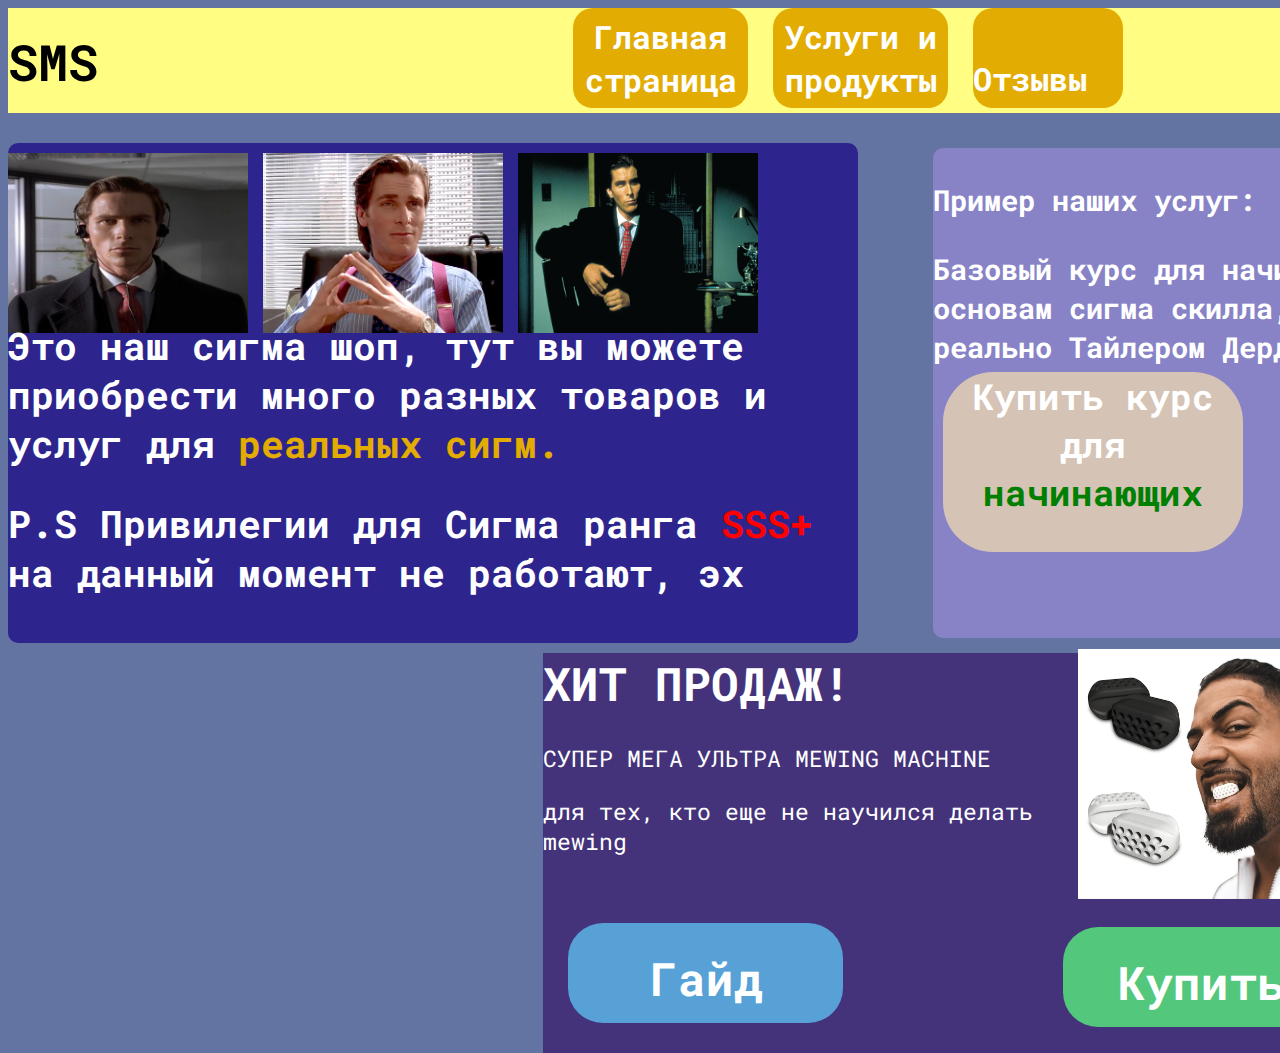
<file: index.html>
<!DOCTYPE html>
<html lang="en">
<head>
    <meta charset="UTF-8">
    <meta name="viewport" content="width=device-width, initial-scale=1.0">
    <title>Document</title>
    <link rel="stylesheet" href="style.css">
</head>
<body>
<header>
    <div class="zagolovok">
        <h1><a class="sms">SMS</a></h1>
        <div>
            <div class="glavnaya abobs"><h1><a class="l" href="index.html">Главная страница</a></h1></div>
            <div class="products abobs"><h1><a href="products.html" class="l">Услуги и продукты</a></h1></div>
            <div class="otzivi abobs"><h1><a href="otzivi.html" class="n l">Отзывы</a></h1></div>
            <svg class='iconz' fill="#000000" viewBox="0 0 24 24" id="sigma-circle" data-name="Line Color" xmlns="http://www.w3.org/2000/svg" class="icon line-color">
                
            </svg>
        </div>
    </div>
</header>
<main>
    <div class="onas">
        <img src="artworks-SP4zAuyzKul0x4Ed-F01JAA-t500x500.jpg" class="fsig">
        <img src="scale_1200.png" class="fsig">
        <img src="347055323105647.webp" class="fsig1">
        <h2 class="textf1">Это наш сигма шоп, тут вы можете приобрести много разных товаров и услуг для <a class="sigma">реальных сигм.</a></h2>
        <h2 class="textf">P.S Привилегии для Сигма ранга <a class="rank">SSS+</a> на данный момент не работают, эх</h2>
    </div>
    <div class="example">
        <h3 class="textf2">Пример наших услуг:</h3>
        <h3 class="textf2">Базовый курс для начинающих сигм. Тут вы научитесь основам сигма скилла, узнаете как правильно быть реально Тайлером Дерден и другие интересные вещи.</h3>
        <div class="buyf">
            <h1>Купить курс для <a class="nach">начинающих</a></h1>
        </div>
        <div class="buys">
            <h1>Купить курс для <a class="end">продвинутых</a></h1>
        </div>
        <div class="hit">
            <h1>ХИТ ПРОДАЖ!</h1>
            <p>СУПЕР МЕГА УЛЬТРА MEWING MACHINE</p>
            <p>для тех, кто еще не научился делать mewing</p>
            <img src="06f60ad2-9c48-450c-afc0-11b22f4eee88_998x998.jpeg.a.jpg" class="machine">
            <div class="buyk">
                <h1 class="buyt"><a class="k" href="https://theperfectgentleman.co/products/mewing-jawline-exercise-tool">Купить</a></h1>
            </div>
            <div class="guide">
                <h1 class="buyt"><a href="https://youtu.be/q-4YI6dzRtE?si=UE6_kdZ1ilqJi9f4" class="k">Гайд</a></h1>
            </div>
        </div>
    </div>
</main>
</body>
</html>
</file>
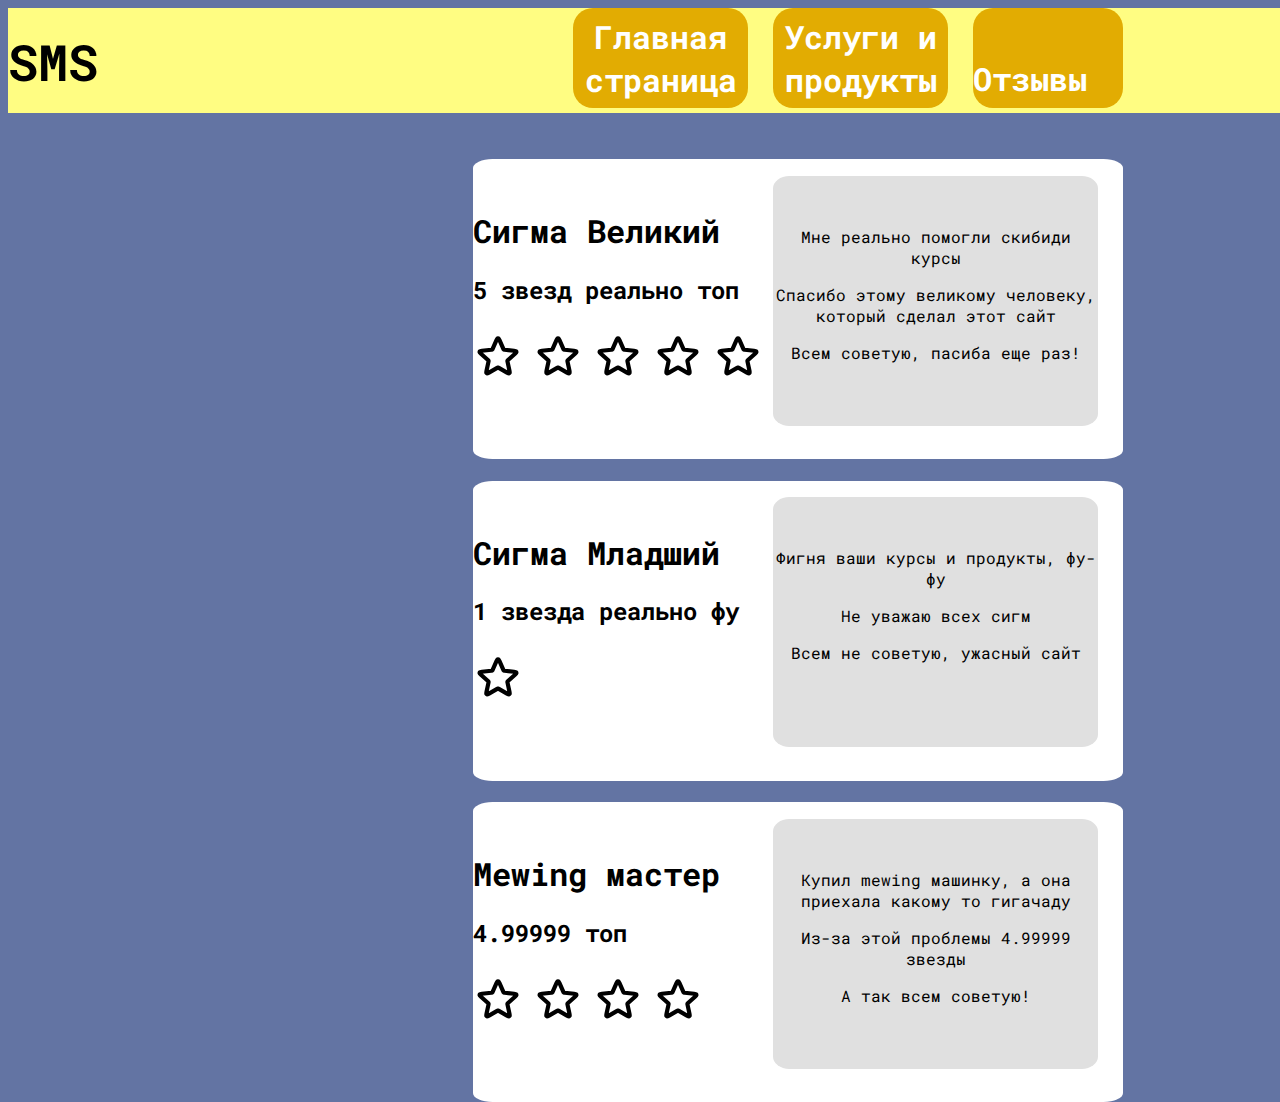
<file: otzivi.html>
<!DOCTYPE html>
<html lang="en">
<head>
    <meta charset="UTF-8">
    <meta name="viewport" content="width=device-width, initial-scale=1.0">
    <title>Document</title>
    <link rel="stylesheet" href="style.css">
</head>
<body>
    <header>
        <div class="zagolovok">
            <h1><a class="sms">SMS</a></h1>
            <div>
                <div class="glavnaya abobs"><h1><a href="index.html" class="l">Главная страница</a></h1></div>
                <div class="products abobs"><h1  ><a href="products.html" class="l">Услуги и продукты</a></h1></div>
                <div class="otzivi abobs"><h1><a href="otzivi.html" class="n" class="l">Отзывы</a></h1></div>
                
            </div>
        <div class="otizivii">
            <div class="otziv">
                <h1 class="abobes">Сигма Великий</h1>
                <h2 class="abobes">5 звезд реально топ</h2>
                <img src="star.svg" class="star">
                <img src="star.svg" class="star">
                <img src="star.svg" class="star">
                <img src="star.svg" class="star">
                <img src="star.svg" class="star">
                <div class="otzivf">
                    <p class="nefor">Мне реально помогли скибиди курсы</p>
                    <p class="nefor">Спасибо этому великому человеку, который сделал этот сайт</p>
                    <p class="nefor">Всем советую, пасиба еще раз!</p>
                    
                </div>
            </div>
            <div class="otziv">
                <h1 class="abobes">Сигма Младший</h1>
                <h2 class="abobes">1 звезда реально фу</h2>

                <img src="star.svg" class="star">
                <div class="otzivf">
                    <p class="nefor">Фигня ваши курсы и продукты, фу-фу</p>
                    <p class="nefor">Не уважаю всех сигм</p>
                    <p class="nefor">Всем не советую, ужасный сайт</p>
                    
                </div>
            </div>
            <div class="otziv">
                <h1 class="abobes">Mewing мастер</h1>
                <h2 class="abobes">4.99999 топ</h2>
                <img src="star.svg" class="star">
                <img src="star.svg" class="star">
                <img src="star.svg" class="star">
                <img src="star.svg" class="star">
                <div class="otzivf">
                    <p class="nefor">Купил mewing машинку, а она приехала какому то гигачаду</p>
                    <p class="nefor">Из-за этой проблемы 4.99999 звезды</p>
                    <p class="nefor"> А так всем советую!</p>
                    
                </div>
            </div>
        </div>
        </div>
    </header>
</body>
</html>
</file>
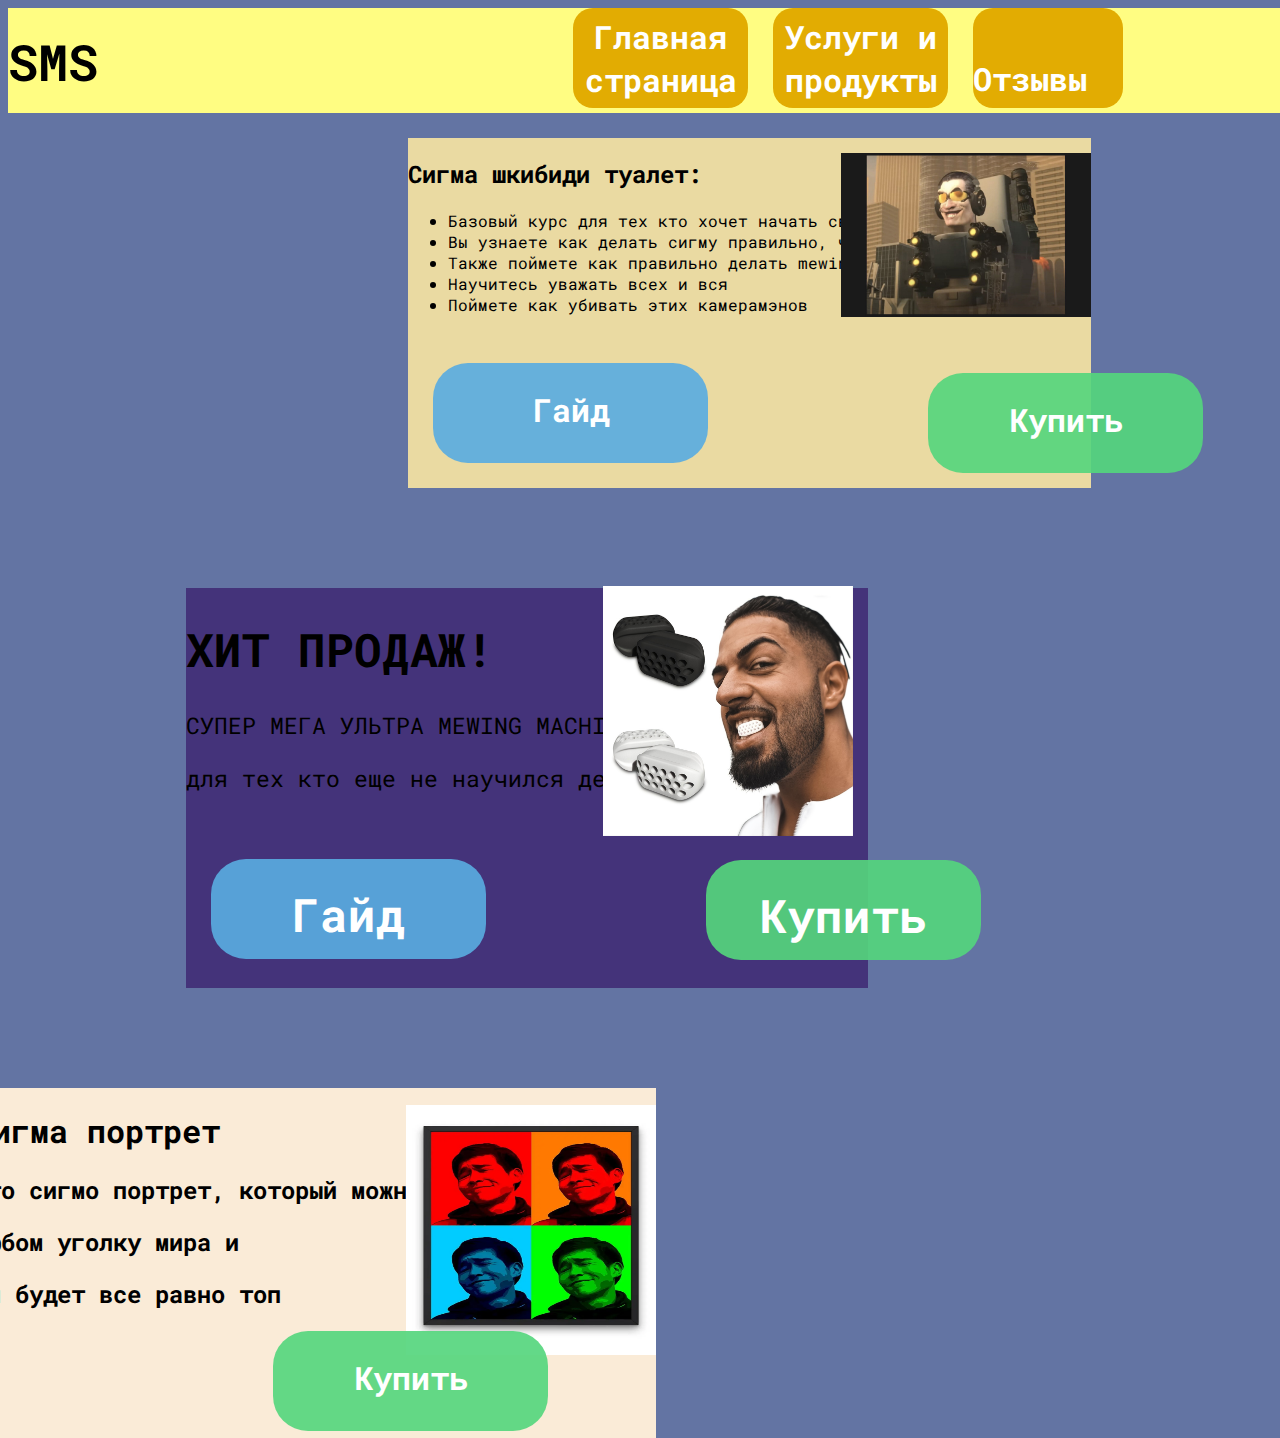
<file: products.html>
<!DOCTYPE html>
<html lang="en">
<head>
    <meta charset="UTF-8">
    <meta name="viewport" content="width=device-width, initial-scale=1.0">
    <title>Document</title>
    <link rel="stylesheet" href="style.css">
</head>
<body>
    <header>
        <div class="zagolovok">
            <h1><a class="sms">SMS</a></h1>
            <div>
                <div class="glavnaya abobs"><h1><a href="index.html" class="l">Главная страница</a></h1></div>
                <div class="products abobs"><h1  ><a href="products.html" class="l">Услуги и продукты</a></h1></div>
                <div class="otzivi abobs"><h1><a href="otzivi.html" class="n" class="l">Отзывы</a></h1></div>
            </div>
        </div>
    </header>
    <main>
        <div class="kursf">
            <h2>Сигма шкибиди туалет:</h2>
            <ul>
                <li>Базовый курс для тех кто хочет начать свой путь самурая</li>
                <li>Вы узнаете как делать сигму правильно, чтобы все офигели</li>
                <li>Также поймете как правильно делать mewing</li>
                <li>Научитесь уважать всех и вся</li>
                <li>Поймете как убивать этих камерамэнов</li>
             </ul>
             <div class="buy">
                <h1 class="buyt" ><a class="n" href="https://theperfectgentleman.co/products/mewing-jawline-exercise-tool">Купить</a></h1>
             </div>
             <div class="guide">
                <h1 class="buyt"><a href="https://youtu.be/q-4YI6dzRtE?si=UE6_kdZ1ilqJi9f4" class="n">Гайд</a></h1>
             </div>
            <img src="skibidi.jpg" class="skibidi">
        </div>


        <div class="hits">

            <h1>ХИТ ПРОДАЖ!</h1>
            <p>СУПЕР МЕГА УЛЬТРА MEWING MACHINE</p>
            <p class="">для тех кто еще не научился делать mewing</p>
            <img src="06f60ad2-9c48-450c-afc0-11b22f4eee88_998x998.jpeg.a.jpg" class="machine">
            <div class="buy">
                <h1 class="buyt" ><a class="n" href="https://theperfectgentleman.co/products/mewing-jawline-exercise-tool">Купить</a></h1>
             </div>
            <div class="guide">
               <h1 class="buyt"><a href="https://youtu.be/q-4YI6dzRtE?si=UE6_kdZ1ilqJi9f4" class="n">Гайд</a></h1>
            </div>
       </div>
       <div class="productf">
        <h1>Сигма портрет</h1>
        <h2>Это сигмо портрет, который можно повесить в </h2>
        <h2>любом уголку мира и</h2>
        <h2>он будет все равно топ</h2>
        <img src="sigma.webp" class="sigmas">
        <div class="buyb">
            <h1 class="buyt"><a class="k" href="https://theperfectgentleman.co/products/mewing-jawline-exercise-tool">Купить</a></h1>
        </div>  
       </div>
    </main>
</body>
</html>
</file>
<file: style.css>
@import url('https://fonts.googleapis.com/css2?family=Nunito+Sans:ital,opsz,wght@0,6..12,200..1000;1,6..12,200..1000&family=Roboto+Mono:ital,wght@0,100..700;1,100..700&display=swap');
body{
    font-family: "Roboto Mono";
    background-color: #6374A3;
    width: 160%;
    height: 100;
}
iconz
header{
    height: 50px;
}
.zagolovok{
    position: relative;
    display: flex;

}
.abobs{
    position: relative;
    left: 400px;
    display: flex;
    align-items: center;
    margin: 50x;
    background-color: rgb(226, 172, 2);
    border-radius: 20px;
    text-align: center;
}
.otzivi{
    display: flex;
    text-align: center;
    width: 150px;
    height: 100px;
    position: relative;
    bottom: 200px;
    left: 875px;
}
.products{
    display: flex;
    text-align: center;
    width: 175px;
    height: 100px;
    position: relative;
    bottom: 100px;
    left: 675px;
}
.glavnaya{
    display: flex;
    text-align: center;
    width: 175px;
    height: 100px;
    position: relative;
    left: 475px;
}
a{
    text-decoration: none;
}
main{
    display: flex;
    align-items: center;
}
.onas{
    position: relative;
    top: 30px;
    background-color: #2D258D;
    color: white;
    align-items: center;
    width: 70%;
    font-size: 25px;
    height: 500px;
    width: 850px;
    border-radius: 10px;
}
.fsig{
    width: 240px;
    height: 180px;
    position: relative;
    top: 10px;
}
.fsig1{
    top: 10px;
    width: 240px;
    height: 180px;
    position: relative;
}
.textf{
    position: relative;
    width: auto;
    bottom: 40px;
}
.rank{
    color: red;
}
.sigma{
    color: rgb(226, 172, 2);
}
header{
    color: rgb(0, 0, 0);
    background-color:#FFFD82;
    height:105px ;
}

.textf1{
    position: relative;
    width: auto;
    bottom: 40px;
}
.example{
    position: relative;
    top: 30px;
    float: right;
    background-color: #8883c6;
    color: white;
    align-items: center;
    width: 70%;
    font-size: 25px;
    height: 490px;
    width: 850px;
    border-radius: 10px;
    margin-left: 75px;
}
.textf2{
    position: relative;
    width: auto;
    top: 3px;
}
.buyf{
    background-color:#d5c3b5;
    width: 300px;
    height: 180px;
    position: relative;
    bottom: 20px;
    left: 10px;
    font-size: 18px;
    border-radius: 50px;
    text-align: center;
}
.buys{
    background-color:#d5c3b5;
    width: 300px;
    height: 180px;
    position: relative;
    bottom: 200px;
    right: 30px;
    float: right;
    font-size: 18px;
    border-radius: 50px;
    text-align: center;
}
.nach{
    color: green;
}
.end{
    color: red;
}
.iconf{
    width: 180px;
    position: relative;
    bottom: 500px;
    left: 300px;
}
.iconz{
    width: 100px; height: 100px;
    z-index: 100;
    position: absolute;
    bottom: 855px;
    left: 90px;
}
.sms{
    font-size: 50px;
}
.machine{
    width: 250px;
    height: 250px;
    float: right;
    position: relative;
    bottom: 230px;
    right: 15px;
}
.hit{
    position: relative;
    right: 390px;
    top: 50px;
    background-color:#44337a;
    height:400px;
    width: 800px;
    font-size: 23px;
}
.buy{
    width: 275px;
    height: 100px;
    background-color: #54d57de9;
    position: relative;
    top: 37px;
    left: 520px;
    border-radius: 35px;
    text-align: center;
}
.buyt{
    position: relative;
    top:5px;
}
.guide{
    width: 275px;
    height: 100px;
    background-color: #59ace0e9;
    position: relative;
    bottom: 95px;
    left: 25px;
    border-radius: 35px;
    text-align: center;
}
.n{
    color: rgb(255, 255, 255);
    position: relative;
    top: 20px;
}
.hits{
    position: relative;
    right: 505px;
    top: 475px;
    background-color:#44337a;
    height:400px;
    width: 2000px;
    font-size: 23px;
}
.kursf{
    background-color: #EADAA2;
    height: 350px;
    width: 2000px;
    position: relative;
    left: 400px;
}
.skibidi{
    width: 250px;
    float: right;
    position: relative;
    bottom: 405px;
}
.k{
    color: rgb(255, 255, 255);
    position: relative;
    top: 20px;
}
.buyk{
    width: 275px;
    height: 100px;
    background-color: #54d57de9;
    position: relative;
    top: 40px;
    left: 520px;
    border-radius: 35px;
    text-align: center;
}
.l{
    color: rgb(255, 255, 255);
}
.sigmas{
    width: 250px;
    height: 250px;
    float: right;
    position: relative;
    bottom: 225px;
}
.productf{
    position: relative;
    top: 950px;
    right: 1400px;
    bottom: 20px;
    background-color: antiquewhite;
    height:350px;
    width: 2000px;
}
.buyb{
    width: 275px;
    height: 100px;
    background-color: #54d57de9;
    position: relative;
    left: 300px;
    border-radius: 35px;
    text-align: center;
}
.otziv{
    background-color: white;
    width: 650px;
    border-radius: 3%;
    position: relative;
    top: 130px;
    left: 200px;
    height: 300px;
}
.otzivf{
    width: 325px;
    height: 250px;
    position: relative;
    left: 300px;
    bottom: 170px;
    background-color: rgb(224, 224, 224);
    border-radius: 5%;
    text-align: center;
}

.abobes{
    position: relative;
    top: 50px;
}
.nefor{
    position: relative;
    top: 50px;
}
.star{
    width: 50px;
    height: 50px;
    position: relative;
    top: 55px;
}
.otzivii{
    height: 1000px;
}
</file>
